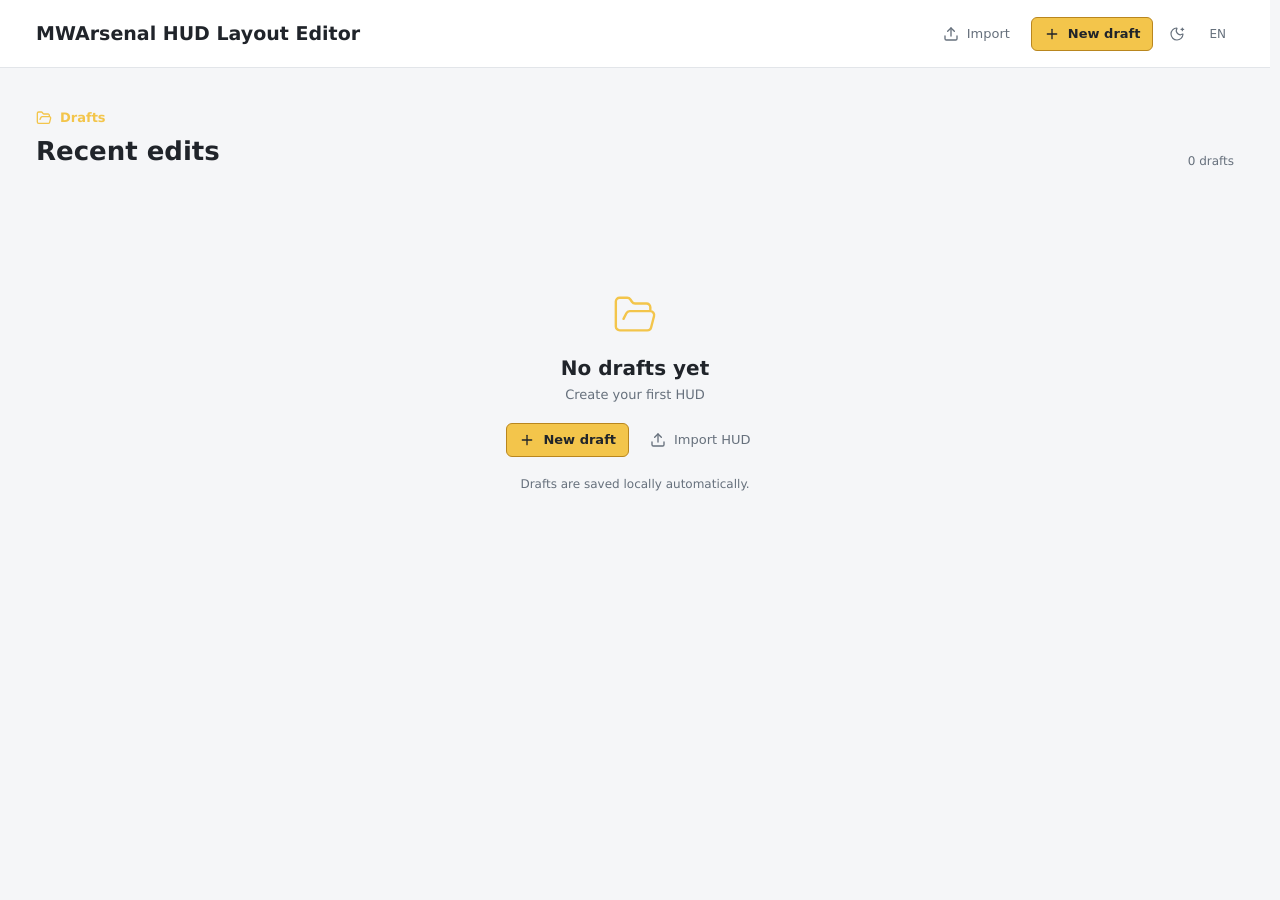
<file: index.html>
<!doctype html>
<html lang="en">
  <head>
    <meta charset="UTF-8" />
    <meta name="viewport" content="width=device-width, initial-scale=1.0" />
    <title>MWArsenal HUD Layout Editor</title>
    <script>
      (() => {
        const key = "mwarsenal-hud-editor-theme";
        let preference = "light";
        try {
          const stored = window.localStorage.getItem(key);
          if (stored === "dark" || stored === "light") {
            preference = stored;
          }
        }
        catch {
          // Light remains the default when local storage is unavailable.
        }
        document.documentElement.dataset.theme = preference;
      })();
    </script>
    <script type="module" crossorigin src="./assets/index-D3ALqWk8.js"></script>
    <link rel="stylesheet" crossorigin href="./assets/index-Byb7zdna.css">
  </head>
  <body>
    <div id="root"></div>
  </body>
</html>
</file>
<file: assets/index-Byb7zdna.css>
:root,:root[data-theme=dark]{color-scheme:dark;--color-app: #0F1115;--color-toolbar: #111419;--color-workspace: #12161B;--color-panel: #171B21;--color-elevated: #1D2229;--color-hover: #242A32;--color-active: #2B323B;--color-canvas: #191D23;--color-text: #F2F4F7;--color-secondary: #A9B0BA;--color-border: #272D35;--color-border-strong: #3A4049;--color-border-muted: #252B33;--color-accent: #F3C54B;--color-accent-hover: #F7D36E;--color-accent-active: #DBAA36;--color-accent-border: #C89333;--color-accent-contrast: #18120A;--color-accent-soft: #2F2A1D;--color-accent-soft-strong: #332D1F;--color-input: #15191F;--color-button-hover: #2A3039;--color-danger-bg: #3A1F25;--color-danger-border: #6E3840;--color-danger-text: #FFB5BD;--color-danger-hover: #48262D;--color-danger-active: #532B33;--color-success: #91D2BD;--color-help: #CBD3DC;--color-empty: #77818D;--color-index: #9DC7FF;--color-role-background: #AAD4FF;--color-role-weapon-logo: #FFD487;--color-role-progress: #91D2BD;--color-role-charge-grid: #FFB5BD;--color-role-player-health: #85E3A5;--color-role-unmarked: #C9C1FF;--color-help-background: rgba(15, 17, 21, .72);--color-primary-help-border: rgba(24, 18, 10, .25);--color-primary-help-background: rgba(255, 255, 255, .28);--color-grid-line: rgba(255, 255, 255, .03);--color-floating-surface: var(--color-elevated);--color-shadow: rgba(0, 0, 0, .36);--color-shadow-heavy: rgba(0, 0, 0, .42)}:root[data-theme=light]{color-scheme:light;--color-app: #F5F6F8;--color-toolbar: #FFFFFF;--color-workspace: #F3F5F7;--color-panel: #FFFFFF;--color-elevated: #F8F9FA;--color-hover: #F1F3F5;--color-active: #E9EDF1;--color-canvas: #D9DDE2;--color-text: #20242A;--color-secondary: #66707C;--color-border: #E2E5E9;--color-border-strong: #C4CBD4;--color-border-muted: #E2E5E9;--color-accent: #F3C54B;--color-accent-hover: #F6CF69;--color-accent-active: #DBAA36;--color-accent-border: #B9861E;--color-accent-contrast: #20242A;--color-accent-soft: #FFF5D6;--color-accent-soft-strong: #FCEBB3;--color-input: #FFFFFF;--color-button-hover: #F1F3F5;--color-danger-bg: #FBE8EB;--color-danger-border: #D5969F;--color-danger-text: #A23849;--color-danger-hover: #F7DDE1;--color-danger-active: #F1CDD3;--color-success: #23745E;--color-help: #4B5563;--color-empty: #69727C;--color-index: #C5DFFF;--color-role-background: #245E91;--color-role-weapon-logo: #8A5B08;--color-role-progress: #23745E;--color-role-charge-grid: #A23849;--color-role-player-health: #23745E;--color-role-unmarked: #6750A4;--color-help-background: rgba(245, 246, 248, .72);--color-primary-help-border: rgba(32, 36, 42, .2);--color-primary-help-background: rgba(255, 255, 255, .42);--color-grid-line: rgba(32, 36, 42, .08);--color-floating-surface: var(--color-panel);--color-shadow: rgba(32, 36, 42, .16);--color-shadow-heavy: rgba(32, 36, 42, .22)}:root{--space-1: 4px;--space-2: 8px;--space-3: 12px;--space-4: 16px;--space-5: 20px;--space-6: 24px;--radius-control: 6px;--radius-card: 8px;--radius-surface: 8px;--motion-color: background-color .12s ease, border-color .12s ease, color .12s ease;color:var(--color-text);background:var(--color-app);font-family:Inter,ui-sans-serif,system-ui,-apple-system,BlinkMacSystemFont,Segoe UI,sans-serif;font-size:13px;font-synthesis:none;text-rendering:geometricPrecision}html,body,#root{height:100%;overflow:hidden}*{box-sizing:border-box}*{scrollbar-width:thin;scrollbar-color:var(--color-border-strong) transparent}*::-webkit-scrollbar{width:8px;height:8px}*::-webkit-scrollbar-track{background:transparent}*::-webkit-scrollbar-thumb{border:2px solid transparent;border-radius:8px;background:var(--color-border-strong);background-clip:padding-box}*::-webkit-scrollbar-thumb:hover{background:var(--color-secondary);background-clip:padding-box}*::-webkit-scrollbar-thumb:active{background:var(--color-accent-border);background-clip:padding-box}body{margin:0;min-width:980px;color:var(--color-text);background:var(--color-app)}button,input,select{font:inherit}button{height:34px;border:1px solid var(--color-border);border-radius:var(--radius-control);color:var(--color-text);background:var(--color-elevated);padding:0 var(--space-3);font-weight:500;cursor:pointer;transition:var(--motion-color)}button:hover{border-color:var(--color-border-strong);background:var(--color-button-hover)}button:active{border-color:var(--color-border-strong);background:var(--color-active)}button:disabled{cursor:default;opacity:.42}button:disabled:hover,button:disabled:active{border-color:var(--color-border);background:var(--color-elevated)}button:focus-visible,input:focus-visible,select:focus-visible{outline:2px solid var(--color-accent);outline-offset:1px}button.primary{border-color:var(--color-accent-border);color:var(--color-accent-contrast);background:var(--color-accent);font-weight:600}button.primary:hover{border-color:var(--color-accent-border);background:var(--color-accent-hover)}button.primary:active{border-color:var(--color-accent-border);background:var(--color-accent-active)}button.danger{border-color:var(--color-danger-border);background:var(--color-danger-bg);color:var(--color-danger-text)}button.danger:hover{border-color:var(--color-danger-border);background:var(--color-danger-hover)}button.danger:active{border-color:var(--color-danger-border);background:var(--color-danger-active)}button.primary:disabled:hover,button.primary:disabled:active{border-color:var(--color-accent-border);background:var(--color-accent)}button.danger:disabled:hover,button.danger:disabled:active{border-color:var(--color-danger-border);background:var(--color-danger-bg)}input,select{height:32px;width:100%;border:1px solid var(--color-border);border-radius:var(--radius-control);color:var(--color-text);background:var(--color-input);padding:0 var(--space-2);font-weight:400;transition:var(--motion-color)}input:hover,select:hover{border-color:var(--color-border-strong)}input:active,select:active{border-color:var(--color-accent-border)}input:disabled,select:disabled{color:var(--color-secondary);background:var(--color-elevated);cursor:default;opacity:.56}input:disabled:hover,input:disabled:active,select:disabled:hover,select:disabled:active{border-color:var(--color-border)}input::placeholder{color:var(--color-secondary)}select{color-scheme:inherit}input[type=range],input[type=checkbox]{accent-color:var(--color-accent)}input[type=range]{height:20px;border:0;background:transparent;padding:0;cursor:pointer}input[type=range]:hover{border:0;accent-color:var(--color-accent-hover)}input[type=range]:active{border:0;accent-color:var(--color-accent-active)}input[type=range]:disabled,input[type=range]:disabled:hover,input[type=range]:disabled:active{accent-color:var(--color-border-strong);cursor:default}h2{margin:0 0 var(--space-2);font-size:13px;font-weight:600;letter-spacing:0;color:var(--color-text)}.hidden{display:none}.sr-only{position:absolute;width:1px;height:1px;overflow:hidden;clip:rect(0,0,0,0);white-space:nowrap;clip-path:inset(50%)}.app-shell{display:grid;grid-template-rows:auto minmax(0,1fr);height:100%;min-height:0;overflow:hidden}.toolbar{display:flex;align-items:center;justify-content:space-between;gap:var(--space-4);border-bottom:1px solid var(--color-border);background:var(--color-toolbar);padding:var(--space-3) var(--space-4)}.brand{display:flex;align-items:baseline;gap:var(--space-3);min-width:0}.brand span{font-size:19px;font-weight:700}.brand strong{color:var(--color-accent);font-size:12px;font-weight:600}.toolbar-actions{display:flex;align-items:center;justify-content:flex-end;flex-wrap:wrap;gap:var(--space-2)}.language-field{display:flex;align-items:center;gap:var(--space-2);color:var(--color-secondary);font-size:12px;font-weight:500}.language-field select{width:110px}.zoom-control{display:flex;align-items:center;gap:var(--space-1);color:var(--color-secondary);font-size:12px;font-weight:500}.icon-button{width:32px;padding:0;font-size:16px;font-weight:600}.theme-toggle{flex:0 0 auto;height:32px}.theme-toggle svg{width:16px;height:16px;stroke-width:1.75;pointer-events:none}.ghost-button,.icon-button,.zoom-value,.history-control button{border-color:transparent;color:var(--color-secondary);background:transparent}.ghost-button:hover,.icon-button:hover,.zoom-value:hover,.history-control button:hover{border-color:var(--color-border);color:var(--color-text);background:var(--color-hover)}.ghost-button:disabled:hover,.icon-button:disabled:hover,.zoom-value:disabled:hover,.history-control button:disabled:hover{border-color:transparent;color:var(--color-secondary);background:transparent}.zoom-value{width:58px;padding:0;font-size:12px;font-weight:600}.history-control{display:flex;align-items:center;gap:var(--space-1)}.history-control button{min-width:32px;width:32px;height:32px;padding:0;font-size:18px;font-weight:500;line-height:1}.workspace{display:grid;grid-template-columns:minmax(0,1fr) 8px var(--side-panel-width, 350px);min-height:0;overflow:hidden}.project-menu-wrap{position:relative}.project-menu-trigger{max-width:220px;overflow:hidden;text-overflow:ellipsis;white-space:nowrap;border:0;color:var(--color-text);background:transparent;padding:4px 8px;font-size:12px;font-weight:600}.project-menu-trigger:hover,.project-menu-trigger:focus-visible{background:var(--color-hover)}.project-menu{position:absolute;z-index:30;top:calc(100% + 8px);left:0;min-width:190px;padding:6px;border:1px solid var(--color-border);border-radius:8px;background:var(--color-floating-surface);box-shadow:0 8px 24px var(--color-shadow)}.project-menu button{display:block;width:100%;border:0;border-radius:6px;background:transparent;color:var(--color-text);padding:7px 8px;text-align:left;font-size:12px}.project-menu button:hover,.project-menu button:focus-visible,.project-menu button.selected{background:var(--color-hover)}.project-menu button.danger{color:var(--color-danger-text)}.project-menu-list{border-top:1px solid var(--color-border);border-bottom:1px solid var(--color-border);margin:6px 0;padding:6px 0}.editor-back-button{display:inline-flex;align-items:center;gap:var(--space-2);flex:0 0 auto;height:32px;padding:0 8px}.editor-back-button svg,.drafts-header-actions svg,.draft-modal-actions svg,.drafts-empty svg,.eyebrow svg,.draft-card-info svg,.draft-card-menu-button svg{width:16px;height:16px}.project-name-input{width:180px;height:30px;border-radius:6px}.drafts-shell{height:100%;min-height:100%;overflow-x:hidden;overflow-y:auto;scrollbar-gutter:stable;background:var(--color-app);color:var(--color-text)}.drafts-header{display:flex;align-items:center;justify-content:space-between;min-height:68px;padding:0 36px;border-bottom:1px solid var(--color-border);background:var(--color-toolbar)}.drafts-brand{font-size:19px;font-weight:700}.drafts-header-actions,.draft-modal-actions,.drafts-empty>div{display:flex;align-items:center;gap:var(--space-2)}.drafts-header-actions button,.draft-modal-actions button,.drafts-empty button{display:inline-flex;align-items:center;justify-content:center;gap:var(--space-2)}.language-switch{border:0;background:transparent;color:var(--color-secondary);padding:6px 8px;font-size:12px}.language-switch:hover,.language-switch:focus-visible{color:var(--color-text);background:var(--color-hover)}.drafts-content{max-width:1440px;margin:0 auto;padding:42px 36px 56px}.drafts-heading{display:flex;align-items:flex-end;justify-content:space-between;margin-bottom:24px}.drafts-heading h1{margin:8px 0 0;font-size:26px;line-height:1.15}.drafts-heading>span{color:var(--color-secondary);font-size:12px}.eyebrow{display:inline-flex;align-items:center;gap:8px;color:var(--color-accent);font-size:13px;font-weight:600}.draft-grid{display:grid;grid-template-columns:repeat(auto-fill,minmax(270px,1fr));gap:20px}.draft-card{position:relative;min-width:0;overflow:hidden;border:1px solid var(--color-border);border-radius:8px;background:var(--color-panel);transition:background-color .12s,border-color .12s,color .12s}.draft-card:hover{border-color:var(--color-border-strong);background:var(--color-elevated)}.draft-card-open{display:block;width:100%;height:auto;border:0;border-radius:0;background:transparent;color:inherit;padding:0;text-align:left}.draft-preview{aspect-ratio:16 / 9;overflow:hidden;background:var(--color-canvas)}.draft-preview img{display:block;width:100%;height:100%;object-fit:cover}.draft-preview-empty{display:grid;height:100%;place-items:center;color:var(--color-accent)}.draft-preview-empty svg{width:34px;height:34px;stroke-width:1.25}.draft-card-info{padding:14px 16px 16px}.draft-card-info h2{overflow:hidden;margin:0 32px 7px 0;text-overflow:ellipsis;white-space:nowrap;font-size:16px;font-weight:600}.draft-card-info span{display:inline-flex;align-items:center;gap:6px;color:var(--color-secondary);font-size:12px}.draft-card-menu-wrap{position:absolute;top:10px;right:10px}.draft-card-menu-button{width:30px;height:30px;border:0;border-radius:6px;background:#0f11158a;color:var(--color-text);padding:0;opacity:0}.draft-card:hover .draft-card-menu-button,.draft-card:focus-within .draft-card-menu-button{opacity:1}.draft-card-menu-button:hover,.draft-card-menu-button:focus-visible{background:var(--color-hover)}.draft-card-menu{position:absolute;z-index:20;top:34px;right:0;width:138px;padding:5px;border:1px solid var(--color-border);border-radius:8px;background:var(--color-floating-surface);box-shadow:0 8px 24px var(--color-shadow)}.draft-card-menu button{display:flex;align-items:center;gap:8px;width:100%;border:0;border-radius:5px;background:transparent;color:var(--color-text);padding:7px 8px;text-align:left;font-size:12px}.draft-card-menu button:hover,.draft-card-menu button:focus-visible{background:var(--color-hover)}.draft-card-menu button.danger{color:var(--color-danger-text)}.drafts-empty{display:grid;justify-items:center;max-width:520px;margin:72px auto 0;padding:52px 24px;text-align:center}.drafts-empty>svg{width:46px;height:46px;color:var(--color-accent);stroke-width:1.25}.drafts-empty h2{margin:18px 0 8px;font-size:20px}.drafts-empty p{margin:0 0 20px;color:var(--color-secondary);font-size:13px}.drafts-empty small{margin-top:20px;color:var(--color-secondary);font-size:12px}.draft-modal-backdrop{position:fixed;z-index:100;inset:0;display:grid;place-items:center;background:#00000070;padding:20px}.draft-modal{width:min(100%,430px);border:1px solid var(--color-border);border-radius:10px;background:var(--color-panel);box-shadow:0 18px 52px var(--color-shadow-heavy);padding:20px}.draft-modal-header{display:flex;align-items:center;justify-content:space-between;margin-bottom:20px}.draft-modal-header h2{margin:0;font-size:18px}.draft-field{display:grid;gap:7px;margin-bottom:16px;color:var(--color-secondary);font-size:12px}.draft-field input{width:100%;box-sizing:border-box}.draft-size-fields{display:grid;grid-template-columns:1fr auto 1fr;align-items:end;gap:10px}.draft-size-cross{margin-bottom:8px;color:var(--color-secondary)}.draft-presets{display:flex;gap:8px}.draft-presets button{border:1px solid var(--color-border);border-radius:6px;background:transparent;color:var(--color-secondary);padding:6px 10px;font-size:12px}.draft-presets button:hover,.draft-presets button:focus-visible,.draft-presets button.selected{border-color:var(--color-accent-border);background:var(--color-accent-soft);color:var(--color-text)}.draft-modal-actions{justify-content:flex-end;margin-top:24px}.toolbar{display:grid;grid-template-columns:auto minmax(140px,1fr) auto}.toolbar>.brand{flex:1 1 auto}.brand strong{display:inline-flex;align-items:center;gap:4px;white-space:nowrap}.brand strong svg{width:13px;height:13px}.brand strong.save-error{color:var(--color-danger-text)}.save-retry{height:26px;border:0;background:transparent;color:var(--color-danger-text);padding:0 6px;font-size:12px}@media(max-width:680px){.drafts-header,.drafts-content{padding-left:20px;padding-right:20px}.drafts-header{min-height:60px}.drafts-brand{font-size:16px}.drafts-header-actions{gap:4px}.drafts-header-actions button:not(.primary):not(.theme-toggle):not(.language-switch){width:34px;overflow:hidden;padding:0;white-space:nowrap}.drafts-header-actions button:not(.primary):not(.theme-toggle):not(.language-switch) span{display:none}.drafts-content{padding-top:28px}}.canvas-area{position:relative;min-width:0;min-height:0;overflow:hidden;container:canvas-area / inline-size}.panel-resize-handle{position:relative;z-index:10;flex:none;border:0;border-radius:0;background:transparent;padding:0;touch-action:none;-webkit-user-select:none;user-select:none}.panel-resize-handle:hover,.panel-resize-handle:active,.panel-resize-handle:focus-visible,.panel-resize-handle-horizontal:hover,.panel-resize-handle-horizontal:active,.panel-resize-handle-horizontal:focus-visible{background:transparent;outline:none}.panel-resize-handle-vertical{cursor:col-resize;width:8px;border-left:1px solid var(--color-border);border-right:1px solid var(--color-border)}.panel-resize-handle-vertical:after{content:"";position:absolute;top:0;bottom:0;left:3px;width:2px;background:transparent;transition:background-color .12s ease}.panel-resize-handle-horizontal{position:relative;left:auto;right:auto;width:auto;height:12px;transform:none;cursor:row-resize;background:transparent}.panel-resize-handle-horizontal:after{content:"";position:absolute;left:0;right:0;top:5px;height:2px;border:0;background:transparent;transition:background-color .12s ease}.panel-resize-handle-vertical:hover:after,.panel-resize-handle-vertical:active:after,.panel-resize-handle-vertical:focus-visible:after,.panel-resize-handle-horizontal:hover:after,.panel-resize-handle-horizontal:active:after,.panel-resize-handle-horizontal:focus-visible:after{background:var(--color-accent)}.stage-column{display:block;width:100%;height:100%;min-width:0;min-height:0;overflow:auto;background:var(--color-workspace)}.stage-column.canvas-grid-visible{background:linear-gradient(90deg,var(--color-grid-line) 1px,transparent 1px),linear-gradient(0deg,var(--color-grid-line) 1px,transparent 1px),var(--color-workspace);background-size:var(--canvas-grid-size) var(--canvas-grid-size)}.stage-scroll-space{box-sizing:border-box;position:relative}.stage-frame{position:absolute;flex:none;aspect-ratio:16 / 9;overflow:hidden;border:1px solid var(--color-border-strong);border-radius:var(--radius-surface);background:var(--color-canvas);box-shadow:0 8px 24px var(--color-shadow)}.stage-canvas{display:block}.stage-grid-overlay{position:absolute;z-index:2;inset:0;border-radius:inherit;pointer-events:none;background:linear-gradient(90deg,var(--color-grid-line) 1px,transparent 1px),linear-gradient(0deg,var(--color-grid-line) 1px,transparent 1px);background-size:var(--canvas-grid-size) var(--canvas-grid-size)}.floating-surface{border:1px solid var(--color-border);border-radius:var(--radius-card);background:var(--color-floating-surface);box-shadow:0 8px 20px var(--color-shadow)}.canvas-toolbar{position:absolute;z-index:20;left:var(--space-4);bottom:var(--space-4);display:flex;align-items:center;gap:var(--space-2);height:48px;padding:7px var(--space-2)}.canvas-tool-group,.canvas-minimap-controls{display:flex;align-items:center;gap:var(--space-1)}.canvas-toolbar-divider{width:1px;height:22px;background:var(--color-border)}.canvas-icon-button,.canvas-toggle-button{display:inline-flex;align-items:center;justify-content:center;height:32px;border-color:transparent;color:var(--color-secondary);background:transparent;padding:0}.canvas-icon-button{width:32px}.canvas-toggle-button{gap:var(--space-1);padding:0 var(--space-2)}.canvas-icon-button svg,.canvas-toggle-button svg{width:16px;height:16px;stroke-width:1.75;pointer-events:none}.canvas-icon-button:hover,.canvas-toggle-button:hover{border-color:var(--color-border);color:var(--color-text);background:var(--color-hover)}.canvas-icon-button.selected,.canvas-toggle-button.selected{border-color:var(--color-accent-border);color:var(--color-accent-contrast);background:var(--color-accent)}.canvas-icon-button.selected:hover,.canvas-toggle-button.selected:hover{border-color:var(--color-accent-border);background:var(--color-accent-hover)}.canvas-icon-button:disabled,.canvas-icon-button:disabled:hover,.canvas-icon-button:disabled:active{border-color:transparent;color:var(--color-secondary);background:transparent}.canvas-grid-step{width:66px}.canvas-grid-step select{height:32px;padding:0 var(--space-2)}.canvas-minimap{position:absolute;z-index:20;right:var(--space-4);bottom:var(--space-4);width:168px;padding:var(--space-2)}.canvas-minimap-preview{position:relative;display:block;width:100%;height:auto;aspect-ratio:16 / 9;overflow:hidden;border-color:var(--color-border);border-radius:var(--radius-control);background:var(--color-canvas);padding:0;cursor:crosshair}.canvas-minimap-preview:hover{border-color:var(--color-border-strong);background:var(--color-canvas)}.canvas-minimap-preview:active{border-color:var(--color-accent-border);background:var(--color-canvas)}.canvas-minimap-background,.canvas-minimap-layers,.canvas-minimap-layer{position:absolute}.canvas-minimap-background,.canvas-minimap-layers{inset:0;width:100%;height:100%}.canvas-minimap-background{object-fit:fill;opacity:.9}.canvas-minimap-layer{display:block;object-fit:fill;transform-origin:center}.canvas-minimap-shape{border-radius:0}.canvas-minimap-viewport{position:absolute;min-width:4px;min-height:4px;border:2px solid var(--color-accent);background:color-mix(in srgb,var(--color-accent) 12%,transparent);pointer-events:none}.canvas-minimap-controls{justify-content:space-between;margin-top:var(--space-2)}.canvas-minimap-controls .canvas-icon-button{font-size:18px;line-height:1}.canvas-minimap-zoom{min-width:52px;color:var(--color-text);font-size:12px;font-weight:600;text-align:center}@container canvas-area (max-width: 760px){.canvas-minimap{bottom:76px}}.side-panel{position:relative;display:grid;grid-template-rows:var(--asset-panel-row, 25%) 12px var(--layers-panel-row, 32%) 12px minmax(220px,1fr);gap:0;border-left:1px solid var(--color-border);background:var(--color-panel);padding:var(--space-3);overflow:hidden}.panel-section{position:relative;display:grid;grid-template-rows:auto minmax(0,1fr);min-height:0;border:0;border-radius:0;background:transparent;padding:var(--space-3);overflow:hidden}.panel-section~.panel-section{border-top:1px solid var(--color-border)}.panel-body{position:relative;z-index:0;min-height:0;overflow:auto;padding-right:var(--space-1)}.action-with-help{position:relative;display:inline-flex;align-items:center;gap:var(--space-1);min-width:0}.section-title{position:relative;z-index:2;display:flex;align-items:center;gap:var(--space-2);margin:0 0 var(--space-2)}.section-title h2{margin:0}.section-title .help-hint{width:18px;height:18px;font-size:10px}.section-title .help-bubble{right:auto;left:0}.button-with-help{display:inline-flex;align-items:center;gap:var(--space-2)}.toolbar .button-with-help .help-hint{display:none}.help-hint{position:relative;z-index:3;display:inline-grid;place-items:center;flex:0 0 auto;width:20px;height:20px;border:1px solid var(--color-border-strong);border-radius:50%;color:var(--color-help);background:var(--color-elevated);font-size:11px;font-weight:600;line-height:1;cursor:help;transition:var(--motion-color)}.help-hint:hover,.help-hint:focus-visible{border-color:var(--color-border-strong);color:var(--color-text);background:var(--color-hover);outline:none}.help-hint:active{border-color:var(--color-border-strong);color:var(--color-text);background:var(--color-active)}.button-with-help .help-hint{width:18px;height:18px;margin-right:calc(var(--space-1) * -1);border-color:var(--color-border-strong);background:var(--color-help-background);font-size:10px}.button-with-help.primary .help-hint{border-color:var(--color-primary-help-border);color:var(--color-accent-contrast);background:var(--color-primary-help-background)}.help-bubble{position:absolute;right:0;top:calc(100% + var(--space-2));z-index:40;width:max-content;max-width:220px;padding:var(--space-2) var(--space-3);border:1px solid var(--color-border-strong);border-radius:var(--radius-card);color:var(--color-text);background:var(--color-app);box-shadow:0 8px 20px var(--color-shadow);font-size:12px;font-weight:500;line-height:1.35;text-align:left;white-space:normal;opacity:0;visibility:hidden;pointer-events:none}.help-hint:hover .help-bubble,.help-hint:focus .help-bubble{opacity:1;visibility:visible}.asset-library{display:grid;grid-template-columns:repeat(2,minmax(0,1fr));gap:var(--space-2)}.asset-tabs{display:grid;grid-template-columns:repeat(2,minmax(0,1fr));gap:var(--space-1);margin-bottom:var(--space-2)}.asset-tabs button{height:30px;border:1px solid var(--color-border-strong);border-radius:var(--radius-control);color:var(--color-secondary);background:var(--color-elevated);font-size:12px;font-weight:600;cursor:pointer}.asset-tabs button.active{border-color:var(--color-accent);color:var(--color-text);background:var(--color-accent-soft);box-shadow:inset 0 -2px var(--color-accent)}.asset-tabs button.active:active,.asset-tabs button.active:hover{background:var(--color-accent-soft-strong)}.color-control{display:grid;grid-template-columns:minmax(0,1fr) 42px;gap:var(--space-2);align-items:center}.color-control input[type=color]{width:42px;min-width:42px;padding:var(--space-1);cursor:pointer}.alpha-control{display:grid;grid-template-columns:auto minmax(0,1fr) 72px;gap:var(--space-2);align-items:center}.alpha-control input[type=range]{width:100%}.alpha-control input[type=number]{min-width:0}.asset-card{position:relative;display:grid;grid-template-columns:42px minmax(0,1fr) 28px;align-items:center;gap:var(--space-2);min-width:0;height:54px;border:1px solid transparent;border-radius:var(--radius-card);background:var(--color-elevated);padding:var(--space-1);cursor:grab;transition:var(--motion-color)}.asset-card:hover{border-color:var(--color-border);background:var(--color-hover)}.asset-card.menu-open{z-index:5}.preset-card{background:var(--color-hover)}.asset-card:active{border-color:var(--color-border-strong);background:var(--color-active);cursor:grabbing}.asset-card img{width:42px;height:42px;object-fit:contain;border:1px solid transparent;border-radius:4px;background:var(--color-canvas)}.asset-name{min-width:0;overflow:hidden;text-overflow:ellipsis;white-space:nowrap;color:var(--color-text);font-size:12px;font-weight:500}.asset-actions{position:relative;display:grid;place-items:center;align-self:stretch;cursor:default}.asset-menu-button{width:28px;height:28px;padding:0;border-radius:var(--radius-control);color:var(--color-help);font-size:13px;font-weight:600;line-height:1}.asset-menu{position:absolute;top:calc(100% + var(--space-1));right:0;z-index:30;display:grid;gap:var(--space-1);width:122px;padding:var(--space-1);border:1px solid var(--color-border-strong);border-radius:var(--radius-card);background:var(--color-elevated);box-shadow:0 8px 20px var(--color-shadow-heavy)}.asset-menu button{width:100%;height:30px;padding:0 var(--space-2);border-radius:var(--radius-control);font-size:12px;font-weight:500;text-align:left}.layer-list{display:grid;gap:var(--space-1)}.layer-row{display:grid;grid-template-columns:minmax(0,1fr) auto;align-items:center;gap:var(--space-1);width:100%;height:38px;border:1px solid transparent;border-radius:var(--radius-control);background:transparent;cursor:grab;touch-action:none;-webkit-user-select:none;user-select:none;padding:0 var(--space-1) 0 0;transition:var(--motion-color)}.layer-row:hover{border-color:transparent;background:var(--color-hover)}.layer-row:active{border-color:transparent;background:var(--color-active)}.layer-row.selected{border-color:transparent;background:var(--color-accent-soft);box-shadow:inset 3px 0 var(--color-accent)}.layer-row.selected:hover,.layer-row.selected:active{background:var(--color-accent-soft-strong)}.layer-row.hovered{border-color:transparent;background:var(--color-accent-soft)}.layer-row.selected.hovered{border-color:transparent;background:var(--color-accent-soft-strong)}.layer-select-button{display:grid;grid-template-columns:28px minmax(0,1fr) auto;align-items:center;gap:var(--space-2);min-width:0;width:100%;height:36px;border-color:transparent;background:transparent;padding:0 0 0 var(--space-2);text-align:left}.layer-select-button:hover,.layer-select-button:active{border-color:transparent;background:transparent}.layer-row.is-hidden .layer-select-button{opacity:.5}.layer-index{display:grid;place-items:center;width:24px;height:24px;border-radius:50%;color:var(--color-accent-contrast);background:var(--color-index);font-size:12px;font-weight:600}.layer-name{overflow:hidden;text-overflow:ellipsis;white-space:nowrap;font-size:13px;font-weight:500}.role-pill{max-width:92px;overflow:hidden;border:1px solid var(--color-border-strong);border-radius:999px;padding:var(--space-1) var(--space-2);color:var(--color-help);font-size:11px;font-weight:500;text-overflow:ellipsis;white-space:nowrap}.layer-tags{display:flex;align-items:center;justify-content:flex-end;gap:var(--space-1);min-width:0}.layer-actions{position:relative;display:flex;align-items:center;gap:var(--space-1)}.layer-action-button{display:inline-grid;place-items:center;width:28px;height:28px;border-color:transparent;color:var(--color-secondary);background:transparent;padding:0}.layer-action-button svg{width:15px;height:15px;stroke-width:1.75;pointer-events:none}.layer-action-button:hover{border-color:var(--color-border);color:var(--color-text);background:var(--color-elevated)}.layer-action-button:active{border-color:var(--color-border-strong);background:var(--color-active)}.visibility-button.is-off{color:var(--color-empty)}.lock-button.is-active{color:var(--color-accent);background:var(--color-accent-soft)}.role-background{color:var(--color-role-background)}.role-weaponLogo{color:var(--color-role-weapon-logo)}.role-progressBar{color:var(--color-role-progress)}.role-chargeGrid{color:var(--color-role-charge-grid)}.layer-row.is-dragging{opacity:.55;cursor:grabbing}.layer-row.drag-over{background:var(--color-accent-soft-strong);box-shadow:inset 0 2px var(--color-accent)}.layer-delete-button:hover{border-color:var(--color-danger-border);color:var(--color-danger-text);background:var(--color-danger-bg)}.role-playerHealth{color:var(--color-role-player-health)}.role-unmarked{color:var(--color-role-unmarked)}.inspector{display:grid;align-content:start;gap:var(--space-3)}.field{display:grid;gap:var(--space-1)}.field span{color:var(--color-secondary);font-size:12px;font-weight:500}.inspector-body{display:grid;align-content:start;gap:var(--space-4)}.inspector-group{display:grid;gap:var(--space-3);padding-bottom:var(--space-4);border-bottom:1px solid var(--color-border)}.inspector-group:last-child{padding-bottom:0;border-bottom:0}.inspector-group h3{margin:0;color:var(--color-text);font-size:13px;font-weight:600}.inspector-group-fields{display:grid;gap:var(--space-3)}.inspector-field-row{min-width:0}.number-input-with-suffix{display:grid;grid-template-columns:minmax(0,1fr) auto;align-items:center;min-width:0;border:1px solid var(--color-border);border-radius:var(--radius-control);background:var(--color-input)}.number-input-with-suffix:focus-within{border-color:var(--color-accent)}.number-input-with-suffix input{min-width:0;border:0;background:transparent}.number-input-with-suffix>span{padding-right:var(--space-2);color:var(--color-secondary);font-size:12px;pointer-events:none}.health-preview-field input[type=range]{width:100%}.grid-fields{display:grid;grid-template-columns:repeat(2,minmax(0,1fr));gap:var(--space-2)}.button-row{display:grid;grid-template-columns:1fr 1fr 1fr;gap:var(--space-2)}.button-row .action-with-help{display:grid;grid-template-columns:minmax(0,1fr) auto;gap:var(--space-1)}.button-row button{width:100%;padding:0 var(--space-2)}.empty-panel{color:var(--color-empty)}
</file>
